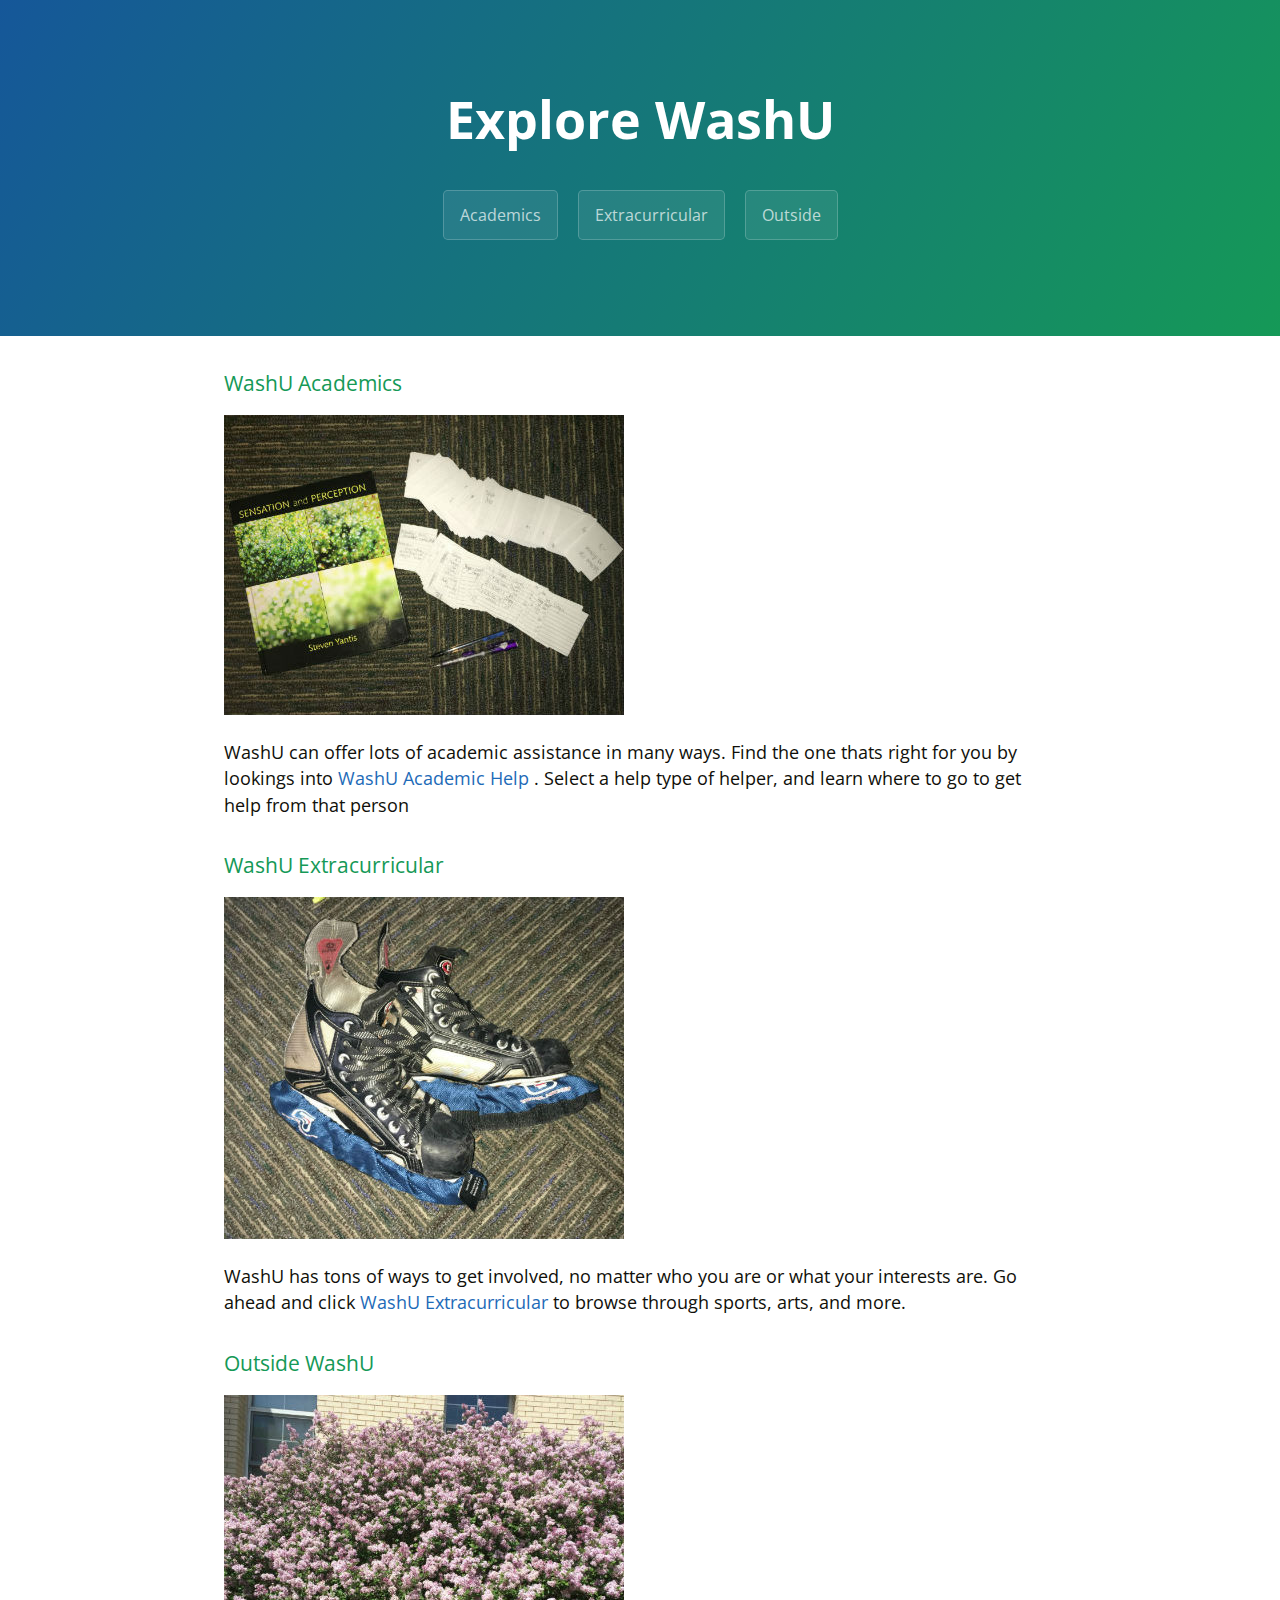
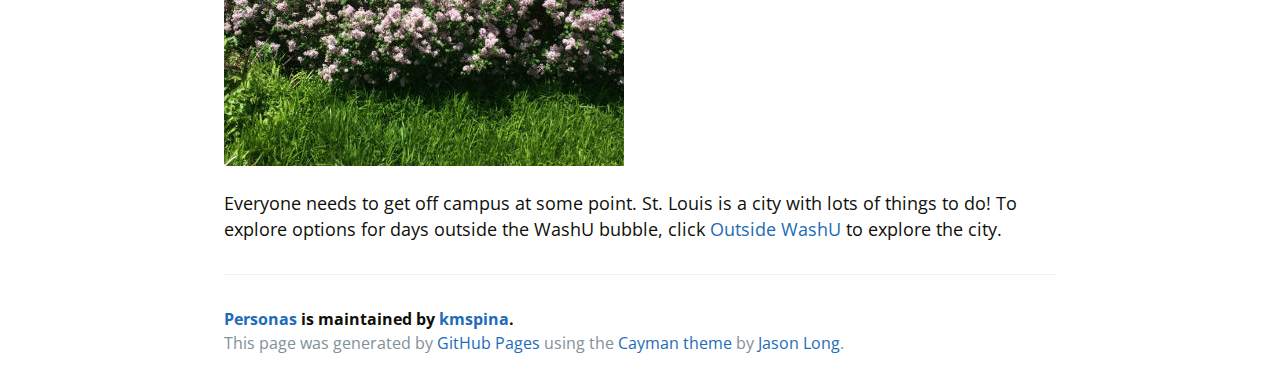
<file: index.html>
<!DOCTYPE html>
<html lang="en-us">
  <head>
    <meta charset="UTF-8">
    <title>Personas by kmspina</title>
    <meta name="viewport" content="width=device-width, initial-scale=1">
    <link rel="stylesheet" type="text/css" href="stylesheets/normalize.css" media="screen">
    <link href='https://fonts.googleapis.com/css?family=Open+Sans:400,700' rel='stylesheet' type='text/css'>
    <link rel="stylesheet" type="text/css" href="stylesheets/stylesheet.css" media="screen">
    <link rel="stylesheet" type="text/css" href="stylesheets/github-light.css" media="screen">
  </head>
  <body>
    <section class="page-header">
      <h1 class="project-name">Explore WashU</h1>
      <h2 class="project-tagline"></h2>
      <a href="http://kmspina.github.io/Personas/Academic.html" class="btn">Academics</a>
      <a href="http://kmspina.github.io/Personas/Extra.html" class="btn">Extracurricular</a>
      <a href="http://kmspina.github.io/Personas/Outside.html" class="btn">Outside</a>
    </section>

    <section class="main-content">
      <h3> WashU Academics </h3>
          <img src="Images/school.JPG">
        <p>WashU can offer lots of academic assistance in many ways.  Find the one thats right for you by lookings into <a href="Academic.html">WashU Academic Help</a> . Select a help type of helper, and learn where to go to get help from that person</p>

      <h3> WashU Extracurricular </h3>
        <img src="Images/skates.JPG">
        <p>WashU has tons of ways to get involved, no matter who you are or what your interests are.  Go ahead and click <a href="Extra.html">WashU Extracurricular</a> to browse through sports, arts, and more.</p>

      <h3> Outside WashU </h3>
      <img src="Images/flower.jpg">
        <p>Everyone needs to get off campus at some point.  St. Louis is a city with lots of things to do! To explore options for days outside the WashU bubble, click <a href="Outside.html">Outside WashU</a> to explore the city.</p>

  </p>

      <footer class="site-footer">
        <span class="site-footer-owner"><a href="https://github.com/kmspina/Personas">Personas</a> is maintained by <a href="https://github.com/kmspina">kmspina</a>.</span>

        <span class="site-footer-credits">This page was generated by <a href="https://pages.github.com">GitHub Pages</a> using the <a href="https://github.com/jasonlong/cayman-theme">Cayman theme</a> by <a href="https://twitter.com/jasonlong">Jason Long</a>.</span>
      </footer>

    </section>

  
  </body>
</html>
</file>
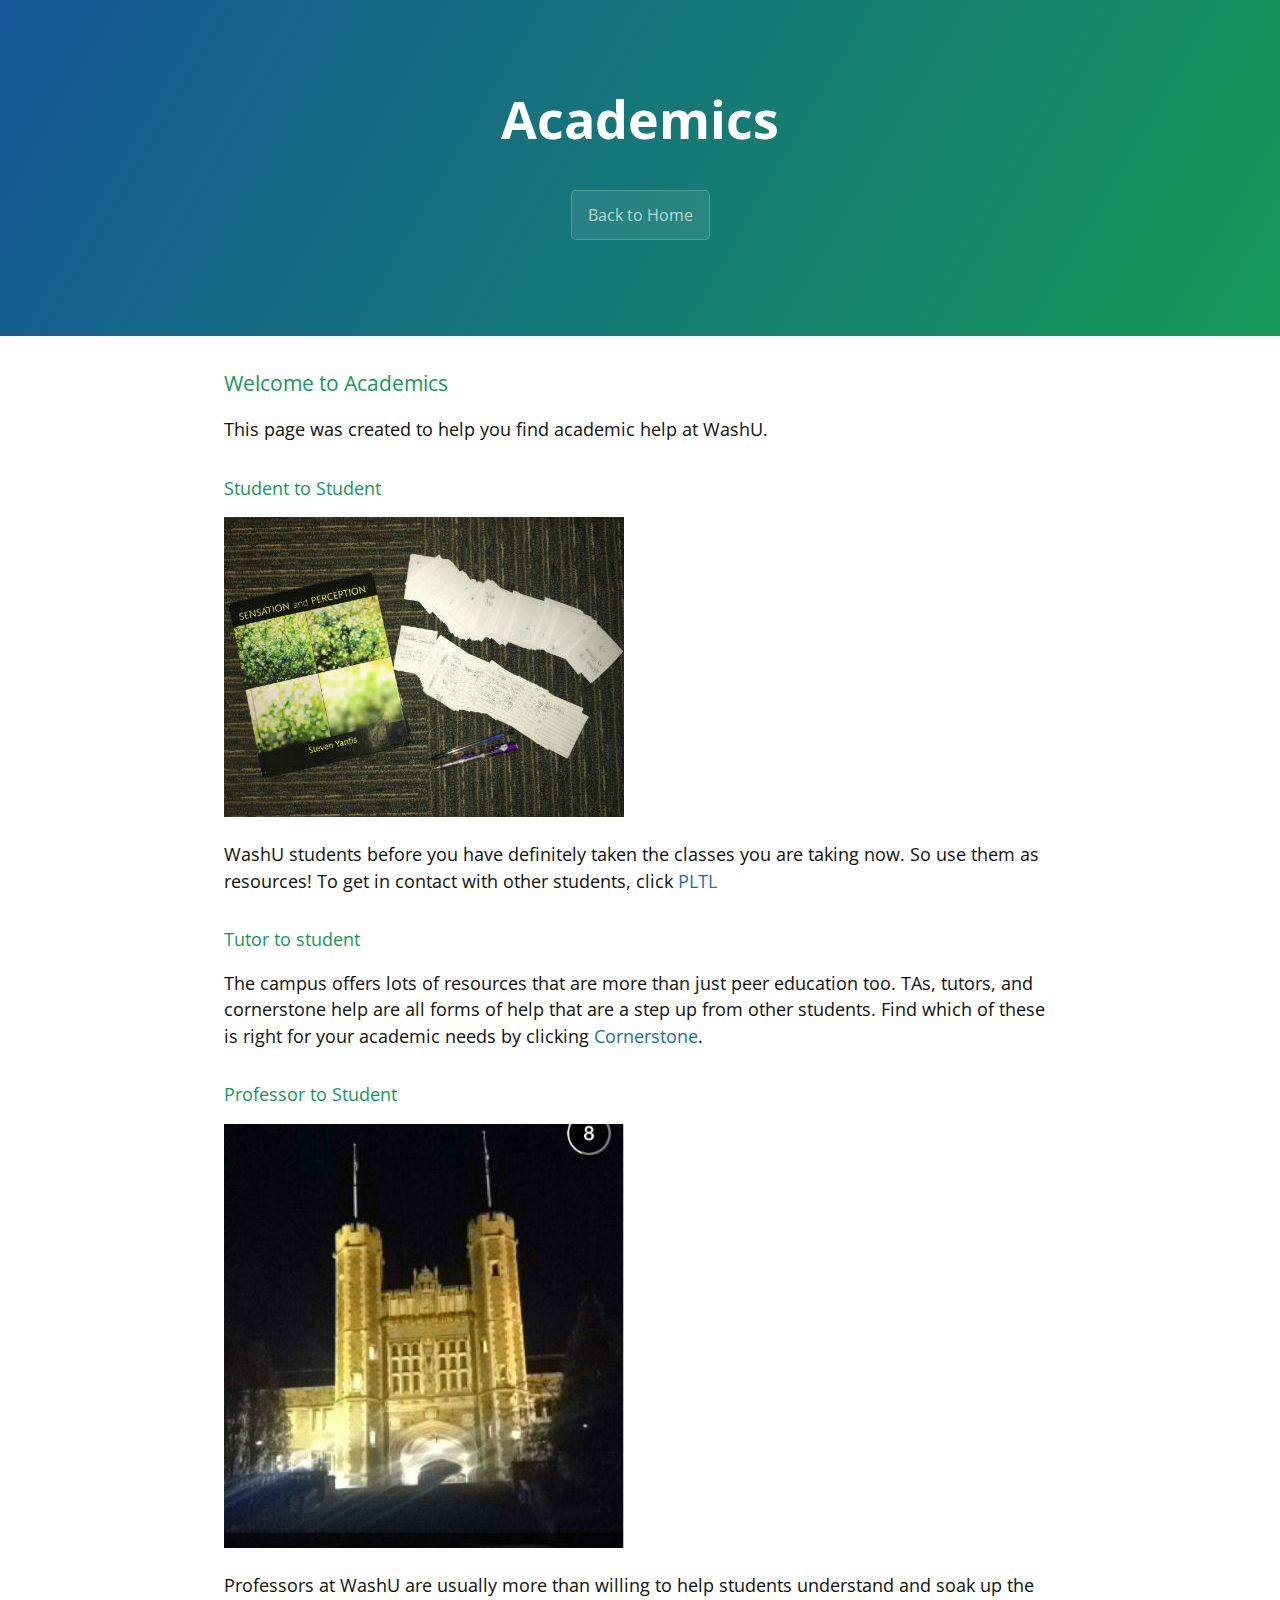
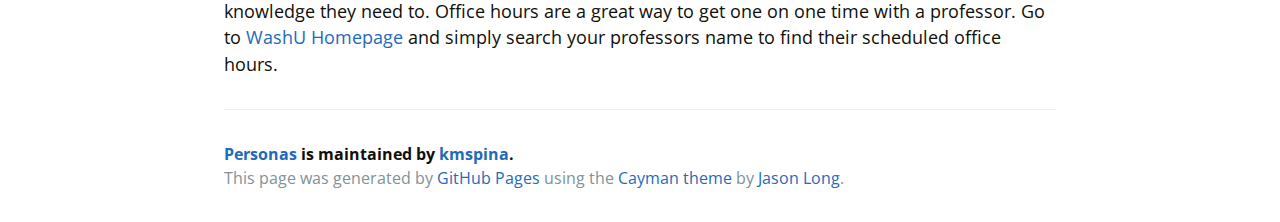
<file: Academic.html>
<!DOCTYPE html>
<html lang="en-us">
  <head>
    <meta charset="UTF-8">
    <title>WashU Academics by kmspina</title>
    <meta name="viewport" content="width=device-width, initial-scale=1">
    <link rel="stylesheet" type="text/css" href="stylesheets/normalize.css" media="screen">
    <link href='https://fonts.googleapis.com/css?family=Open+Sans:400,700' rel='stylesheet' type='text/css'>
    <link rel="stylesheet" type="text/css" href="stylesheets/stylesheet.css" media="screen">
    <link rel="stylesheet" type="text/css" href="stylesheets/github-light.css" media="screen">
  </head>
  <body>
    <section class="page-header">
      <h1 class="project-name">Academics</h1>
      <h2 class="project-tagline"></h2>
      <a href="http://kmspina.github.io/Personas/" class="btn">Back to Home</a>
    </section>

    <section class="main-content">
      <h3> Welcome to Academics </h3>
        <p> This page was created to help you find academic help at WashU.</p>

      <h4> Student to Student </h4>
         <img src="Images/school.JPG">
        <p> WashU students before you have definitely taken the classes you are taking now.  So use them as resources! To get in contact with other students, click <a href="https://teachingcenter.wustl.edu/scholarship/pltl/">PLTL</a></p>

      <h4> Tutor to student </h4>
        <p>The campus offers lots of resources that are more than just peer education too. TAs, tutors, and cornerstone help are all forms of help that are a step up from other students. Find which of these is right for your academic needs by clicking <a href="https://cornerstone.wustl.edu/">Cornerstone</a>.</p>

      <h4> Professor to Student </h4>
        <img src="Images/washu.jpg">
        <p>Professors at WashU are usually more than willing to help students understand and soak up the knowledge they need to. Office hours are a great way to get one on one time with a professor.  Go to <a href="https://wustl.edu/">WashU Homepage</a> and simply search your professors name to find their scheduled office hours.</p>


      <footer class="site-footer">
        <span class="site-footer-owner"><a href="https://github.com/kmspina/Personas">Personas</a> is maintained by <a href="https://github.com/kmspina">kmspina</a>.</span>

        <span class="site-footer-credits">This page was generated by <a href="https://pages.github.com">GitHub Pages</a> using the <a href="https://github.com/jasonlong/cayman-theme">Cayman theme</a> by <a href="https://twitter.com/jasonlong">Jason Long</a>.</span>
      </footer>

    </section>

  
  </body>
</html>
</file>
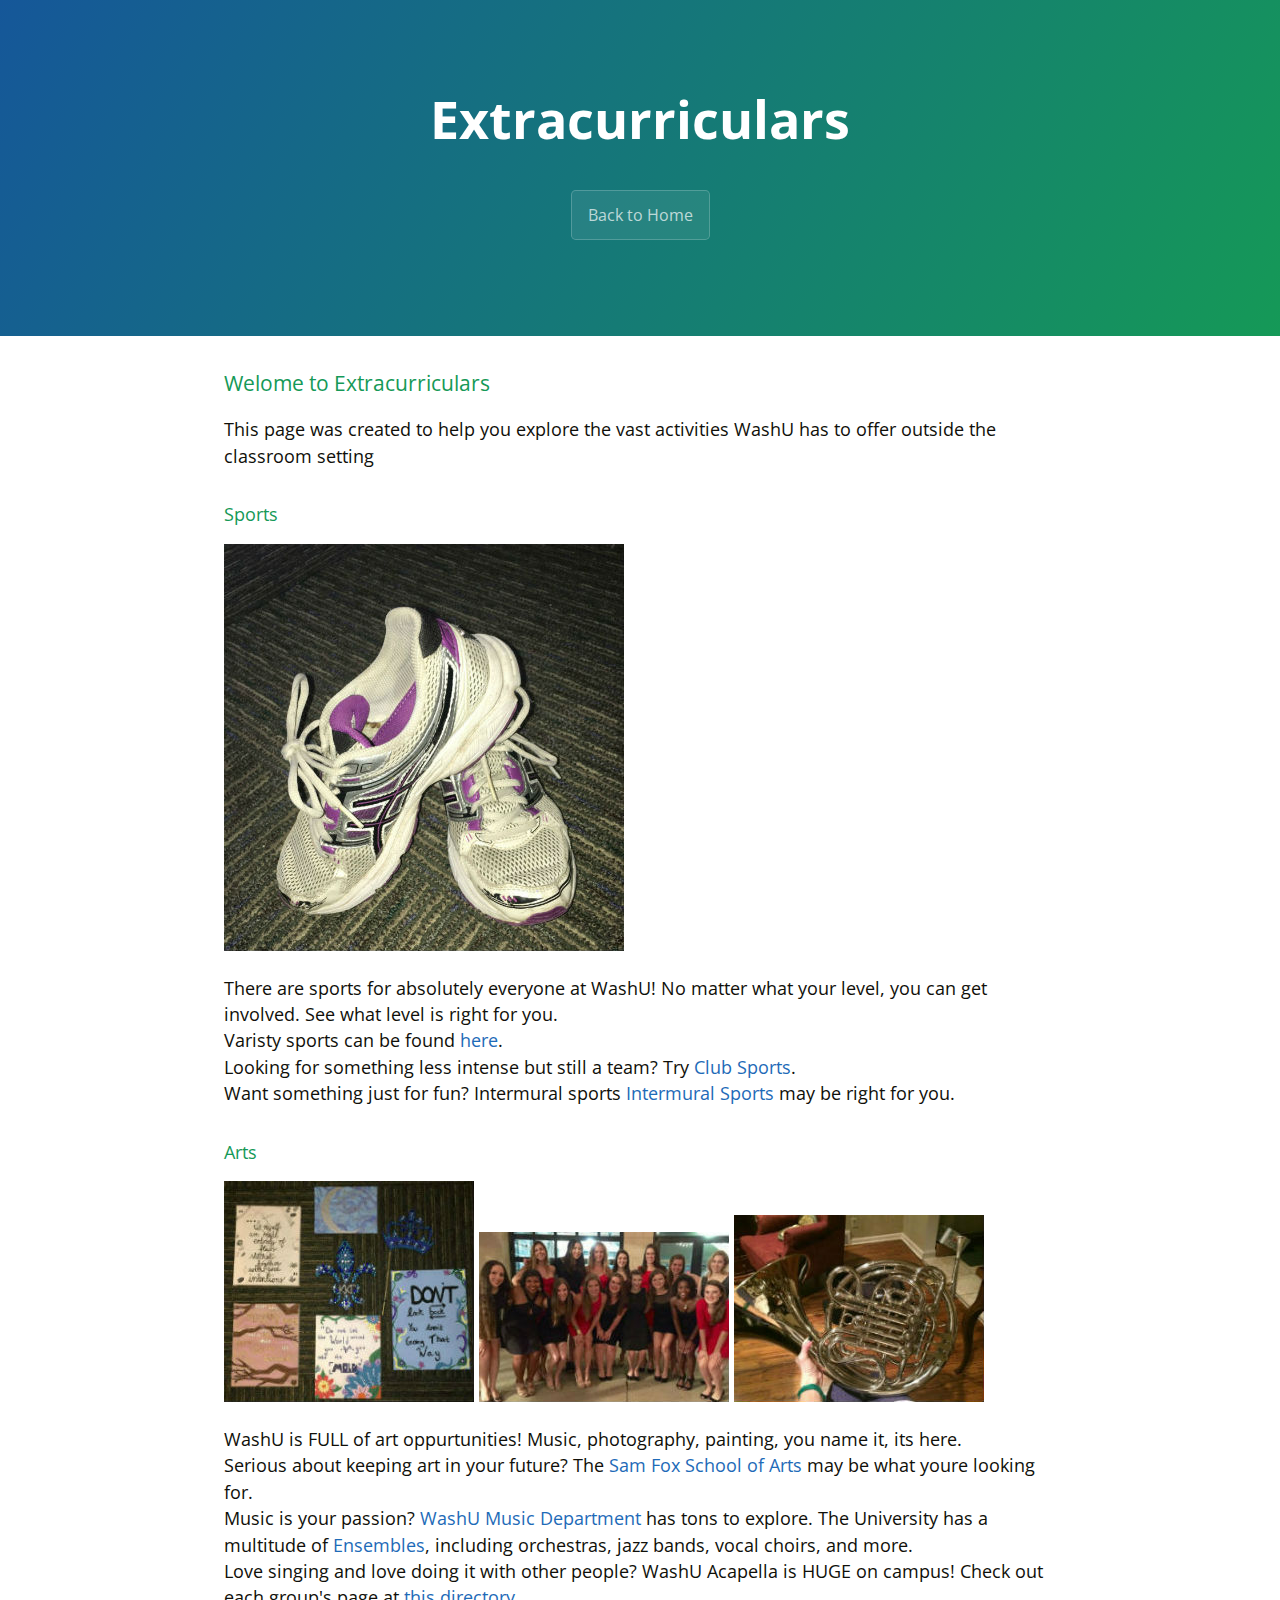
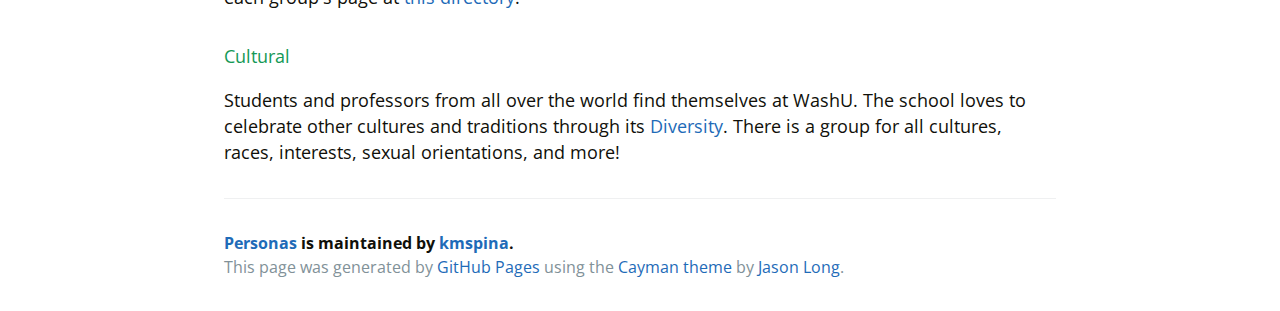
<file: Extra.html>
<!DOCTYPE html>
<html lang="en-us">
  <head>
    <meta charset="UTF-8">
    <title>WashU Extracurriculars by kmspina</title>
    <meta name="viewport" content="width=device-width, initial-scale=1">
    <link rel="stylesheet" type="text/css" href="stylesheets/normalize.css" media="screen">
    <link href='https://fonts.googleapis.com/css?family=Open+Sans:400,700' rel='stylesheet' type='text/css'>
    <link rel="stylesheet" type="text/css" href="stylesheets/stylesheet.css" media="screen">
    <link rel="stylesheet" type="text/css" href="stylesheets/github-light.css" media="screen">
  </head>
  <body>
    <section class="page-header">
      <h1 class="project-name">Extracurriculars</h1>
      <h2 class="project-tagline"></h2>
     <a href="http://kmspina.github.io/Personas/" class="btn">Back to Home</a>

    </section>

    <section class="main-content">
      <h3> Welome to Extracurriculars </h3>
        <p>This page was created to help you explore the vast activities WashU has to offer outside the classroom setting</p>

      <h4> Sports </h4>
        <img src="Images/shoes.JPG">
        <p> There are sports for absolutely everyone at WashU! No matter what your level, you can get involved. See what level is right for you. 
        <br> Varisty sports can be found <a href="http://bearsports.wustl.edu/landing/index">here</a>.  
        <br> Looking for something less intense but still a team? Try <a href="http://bearsports.wustl.edu/intramurals/sports_clubs">Club Sports</a>.  
        <br> Want something just for fun? Intermural sports <a href="http://bearsports.wustl.edu/intramurals/index">Intermural Sports</a> may be right for you.  </p>

      <h4> Arts </h4>
        <img src="Images/art.jpg">
        <img src="Images/gleafs.jpg">
        <img src="Images/horn.jpg">
        <p>  WashU is FULL of art oppurtunities! Music, photography, painting, you name it, its here.   
        <br> Serious about keeping art in your future? The <a href="http://samfoxschool.wustl.edu/">Sam Fox School of Arts</a> may be what youre looking for.
        <br> Music is your passion? <a href="https://music.wustl.edu/">WashU Music Department</a> has tons to explore.  The University has a multitude of <a href="https://music.wustl.edu/ensembles">Ensembles</a>, including orchestras, jazz bands, vocal choirs, and more.  
        <br> Love singing and love doing it with other people? WashU Acapella is HUGE on campus! Check out each group's page at <a href="https://portfolio.wustl.edu/organizations?SearchValue=a%20cappella&SearchType=Category&CurrentPage=1&SelectedCategoryId=5596">this directory</a>.</p>

      <h4> Cultural </h4>
      <p>Students and professors from all over the world find themselves at WashU.  The school loves to celebrate other cultures and traditions through its <a href="http://diversity.wustl.edu/students/diversity-organizations/">Diversity</a>. There is a group for all cultures, races, interests, sexual orientations, and more!</p>

      <footer class="site-footer">
        <span class="site-footer-owner"><a href="https://github.com/kmspina/Personas">Personas</a> is maintained by <a href="https://github.com/kmspina">kmspina</a>.</span>

        <span class="site-footer-credits">This page was generated by <a href="https://pages.github.com">GitHub Pages</a> using the <a href="https://github.com/jasonlong/cayman-theme">Cayman theme</a> by <a href="https://twitter.com/jasonlong">Jason Long</a>.</span>
      </footer>

    </section>

  
  </body>
</html>
</file>
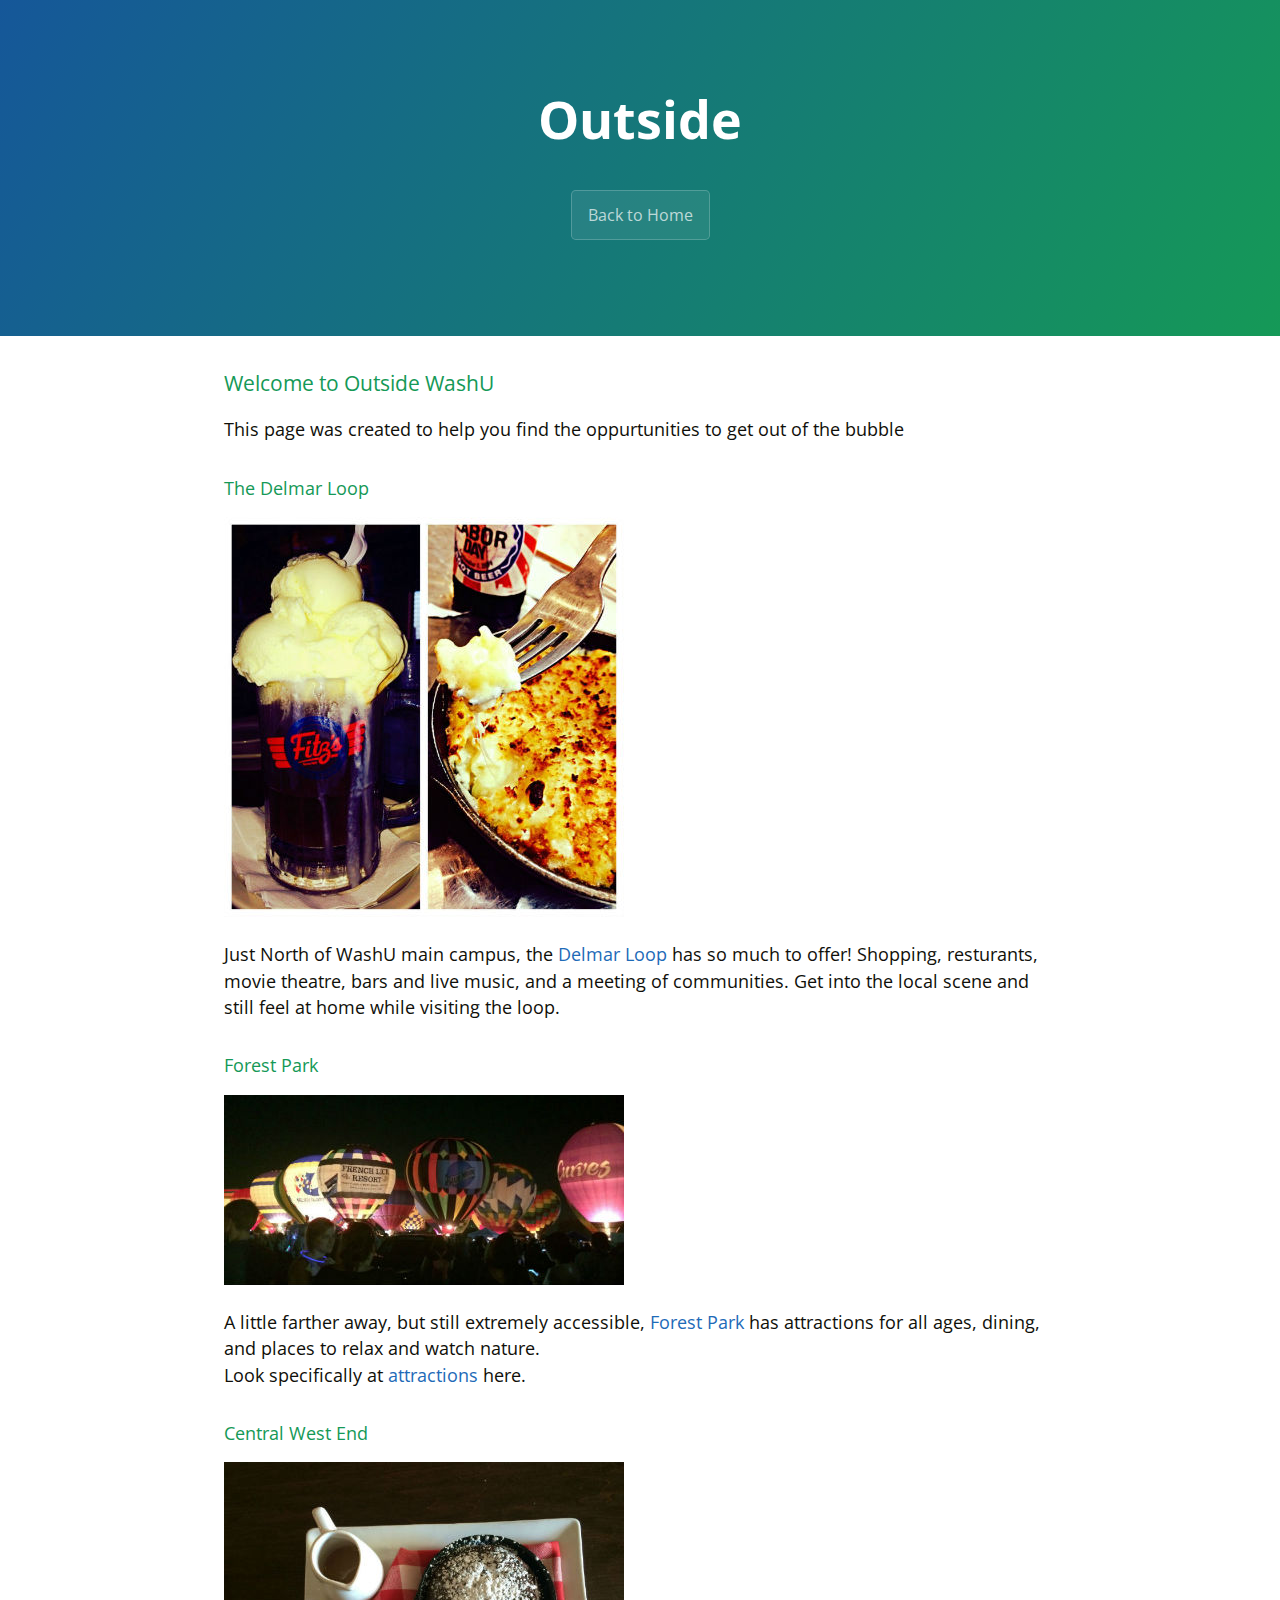
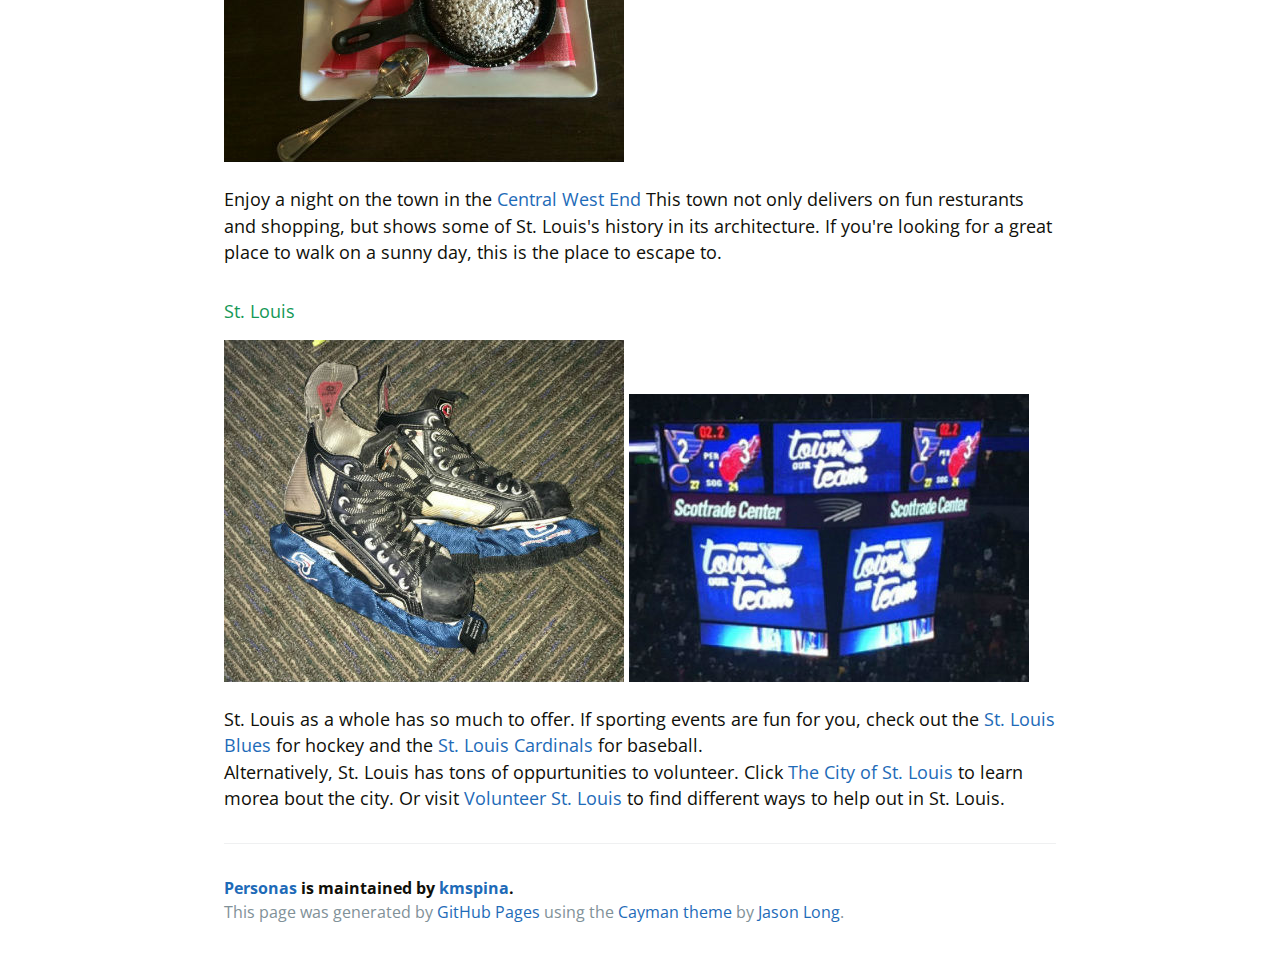
<file: Outside.html>
<!DOCTYPE html>
<html lang="en-us">
  <head>
    <meta charset="UTF-8">
    <title>WashU Academics by kmspina</title>
    <meta name="viewport" content="width=device-width, initial-scale=1">
    <link rel="stylesheet" type="text/css" href="stylesheets/normalize.css" media="screen">
    <link href='https://fonts.googleapis.com/css?family=Open+Sans:400,700' rel='stylesheet' type='text/css'>
    <link rel="stylesheet" type="text/css" href="stylesheets/stylesheet.css" media="screen">
    <link rel="stylesheet" type="text/css" href="stylesheets/github-light.css" media="screen">
  </head>
  <body>
    <section class="page-header">
      <h1 class="project-name">Outside</h1>
      <h2 class="project-tagline"></h2>
      <a href="http://kmspina.github.io/Personas/" class="btn">Back to Home</a>
    </section>

    <section class="main-content">
     <h3> Welcome to Outside WashU </h3>
        <p>This page was created to help you find the oppurtunities to get out of the bubble</p>

    <h4> The Delmar Loop </h4>
       <img src="Images/food.jpg">
      <p> Just North of WashU main campus, the <a href="http://visittheloop.com/">Delmar Loop</a> has so much to offer! Shopping, resturants, movie theatre, bars and live music, and a meeting of communities.  Get into the local scene and still feel at home while visiting the loop.</p>

    <h4> Forest Park </h4>
       <img src="Images/balloons.jpg">
      <p> A little farther away, but still extremely accessible, <a href="http://www.forestparkforever.org/">Forest Park</a> has attractions for all ages, dining, and places to relax and watch nature.
      <br> Look specifically at <a href="http://www.forestparkforever.org/park-attractions/">attractions</a> here. </p>

    <h4> Central West End </h4>
       <img src="Images/dessert.jpg">
      <p>Enjoy a night on the town in the <a href="http://cwescene.com/">Central West End</a> This town not only delivers on fun resturants and shopping, but shows some of St. Louis's history in its architecture. If you're looking for a great place to walk on a sunny day, this is the place to escape to.</p>

    <h4> St. Louis </h4>
      <img src="Images/skates.JPG">
      <img src="Images/b;ues.jpg">
      <p>St. Louis as a whole has so much to offer.  If sporting events are fun for you, check out the <a href="http://blues.nhl.com/"> St. Louis Blues</a> for hockey and the <a href="http://stlouis.cardinals.mlb.com/index.jsp?c_id=stl"> St. Louis Cardinals</a> for baseball.
      <br> Alternatively, St. Louis has tons of oppurtunities to volunteer. Click <a href="https://www.stlouis-mo.gov/">The City of St. Louis</a> to learn morea bout the city.  Or visit <a href="https://www.volunteermatch.org/search/index.jsp?r=msa&l=63627"> Volunteer St. Louis</a> to find different ways to help out in St. Louis.</p>


      <footer class="site-footer">
        <span class="site-footer-owner"><a href="https://github.com/kmspina/Personas">Personas</a> is maintained by <a href="https://github.com/kmspina">kmspina</a>.</span>

        <span class="site-footer-credits">This page was generated by <a href="https://pages.github.com">GitHub Pages</a> using the <a href="https://github.com/jasonlong/cayman-theme">Cayman theme</a> by <a href="https://twitter.com/jasonlong">Jason Long</a>.</span>
      </footer>

    </section>

  
  </body>
</html>
</file>
<file: stylesheets/stylesheet.css>
* {
  box-sizing: border-box; }

body {
  padding: 0;
  margin: 0;
  font-family: "Open Sans", "Helvetica Neue", Helvetica, Arial, sans-serif;
  font-size: 16px;
  line-height: 1.5;
  color: #10100a; 
  background color: #ececdf;
}

a {
  color: #1e6bb8;
  text-decoration: none; }
  a:hover {
    text-decoration: none; }

.btn {
  display: inline-block;
  margin-bottom: 1rem;
  color: rgba(255, 255, 255, 0.7);
  background-color: rgba(255, 255, 255, 0.08);
  border-color: rgba(255, 255, 255, 0.2);
  border-style: solid;
  border-width: 1px;
  border-radius: 0.3rem;
  transition: color 0.2s, background-color 0.2s, border-color 0.2s; }
  .btn + .btn {
    margin-left: 1rem; }

.btn:hover {
  color: rgba(255, 255, 255, 0.8);
  text-decoration: none;
  background-color: rgba(255, 255, 255, 0.2);
  border-color: rgba(255, 255, 255, 0.3); }

@media screen and (min-width: 64em) {
  .btn {
    padding: 0.75rem 1rem; } }

@media screen and (min-width: 42em) and (max-width: 64em) {
  .btn {
    padding: 0.6rem 0.9rem;
    font-size: 0.9rem; } }

@media screen and (max-width: 42em) {
  .btn {
    display: block;
    width: 100%;
    padding: 0.75rem;
    font-size: 0.9rem; }
    .btn + .btn {
      margin-top: 1rem;
      margin-left: 0; } }

.page-header {
  color: #fff;
  text-align: center;
  background-color: #159957;
  background-image: linear-gradient(120deg, #155799, #159957); }

@media screen and (min-width: 64em) {
  .page-header {
    padding: 5rem 6rem; } }

@media screen and (min-width: 42em) and (max-width: 64em) {
  .page-header {
    padding: 3rem 4rem; } }

@media screen and (max-width: 42em) {
  .page-header {
    padding: 2rem 1rem; } }

.project-name {
  margin-top: 0;
  margin-bottom: 0.1rem; }

@media screen and (min-width: 64em) {
  .project-name {
    font-size: 3.25rem; } }

@media screen and (min-width: 42em) and (max-width: 64em) {
  .project-name {
    font-size: 2.25rem; } }

@media screen and (max-width: 42em) {
  .project-name {
    font-size: 1.75rem; } }

.project-tagline {
  margin-bottom: 2rem;
  font-weight: normal;
  opacity: 0.7; }

@media screen and (min-width: 64em) {
  .project-tagline {
    font-size: 1.25rem; } }

@media screen and (min-width: 42em) and (max-width: 64em) {
  .project-tagline {
    font-size: 1.15rem; } }

@media screen and (max-width: 42em) {
  .project-tagline {
    font-size: 1rem; } }

.main-content :first-child {
  margin-top: 0; }
.main-content img {
  max-width: 100%; }
.main-content h1, .main-content h2, .main-content h3, .main-content h4, .main-content h5, .main-content h6 {
  margin-top: 2rem;
  margin-bottom: 1rem;
  font-weight: normal;
  color: #159957; }
.main-content p {
  margin-bottom: 1em; }
.main-content code {
  padding: 2px 4px;
  font-family: Consolas, "Liberation Mono", Menlo, Courier, monospace;
  font-size: 0.9rem;
  color: #383e41;
  background-color: #f3f6fa;
  border-radius: 0.3rem; }
.main-content pre {
  padding: 0.8rem;
  margin-top: 0;
  margin-bottom: 1rem;
  font: 1rem Consolas, "Liberation Mono", Menlo, Courier, monospace;
  color: #567482;
  word-wrap: normal;
  background-color: #f3f6fa;
  border: solid 1px #dce6f0;
  border-radius: 0.3rem; }
  .main-content pre > code {
    padding: 0;
    margin: 0;
    font-size: 0.9rem;
    color: #567482;
    word-break: normal;
    white-space: pre;
    background: transparent;
    border: 0; }
.main-content .highlight {
  margin-bottom: 1rem; }
  .main-content .highlight pre {
    margin-bottom: 0;
    word-break: normal; }
.main-content .highlight pre, .main-content pre {
  padding: 0.8rem;
  overflow: auto;
  font-size: 0.9rem;
  line-height: 1.45;
  border-radius: 0.3rem; }
.main-content pre code, .main-content pre tt {
  display: inline;
  max-width: initial;
  padding: 0;
  margin: 0;
  overflow: initial;
  line-height: inherit;
  word-wrap: normal;
  background-color: transparent;
  border: 0; }
  .main-content pre code:before, .main-content pre code:after, .main-content pre tt:before, .main-content pre tt:after {
    content: normal; }
.main-content ul, .main-content ol {
  margin-top: 0; }
.main-content blockquote {
  padding: 0 1rem;
  margin-left: 0;
  color: #819198;
  border-left: 0.3rem solid #dce6f0; }
  .main-content blockquote > :first-child {
    margin-top: 0; }
  .main-content blockquote > :last-child {
    margin-bottom: 0; }
.main-content table {
  display: block;
  width: 100%;
  overflow: auto;
  word-break: normal;
  word-break: keep-all; }
  .main-content table th {
    font-weight: bold; }
  .main-content table th, .main-content table td {
    padding: 0.5rem 1rem;
    border: 1px solid #e9ebec; }
.main-content dl {
  padding: 0; }
  .main-content dl dt {
    padding: 0;
    margin-top: 1rem;
    font-size: 1rem;
    font-weight: bold; }
  .main-content dl dd {
    padding: 0;
    margin-bottom: 1rem; }
.main-content hr {
  height: 2px;
  padding: 0;
  margin: 1rem 0;
  background-color: #eff0f1;
  border: 0; }

@media screen and (min-width: 64em) {
  .main-content {
    max-width: 64rem;
    padding: 2rem 6rem;
    margin: 0 auto;
    font-size: 1.1rem; } }

@media screen and (min-width: 42em) and (max-width: 64em) {
  .main-content {
    padding: 2rem 4rem;
    font-size: 1.1rem; } }

@media screen and (max-width: 42em) {
  .main-content {
    padding: 2rem 1rem;
    font-size: 1rem; } }

.site-footer {
  padding-top: 2rem;
  margin-top: 2rem;
  border-top: solid 1px #eff0f1; }

.site-footer-owner {
  display: block;
  font-weight: bold; }

.site-footer-credits {
  color: #819198; }

@media screen and (min-width: 64em) {
  .site-footer {
    font-size: 1rem; } }

@media screen and (min-width: 42em) and (max-width: 64em) {
  .site-footer {
    font-size: 1rem; } }

@media screen and (max-width: 42em) {
  .site-footer {
    font-size: 0.9rem; } }
</file>
<file: stylesheets/github-light.css>
/*
   Copyright 2014 GitHub Inc.

   Licensed under the Apache License, Version 2.0 (the "License");
   you may not use this file except in compliance with the License.
   You may obtain a copy of the License at

       http://www.apache.org/licenses/LICENSE-2.0

   Unless required by applicable law or agreed to in writing, software
   distributed under the License is distributed on an "AS IS" BASIS,
   WITHOUT WARRANTIES OR CONDITIONS OF ANY KIND, either express or implied.
   See the License for the specific language governing permissions and
   limitations under the License.

*/

.pl-c /* comment */ {
  color: #969896;
}

.pl-c1      /* constant, markup.raw, meta.diff.header, meta.module-reference, meta.property-name, support, support.constant, support.variable, variable.other.constant */,
.pl-s .pl-v /* string variable */ {
  color: #0086b3;
}

.pl-e  /* entity */,
.pl-en /* entity.name */ {
  color: #795da3;
}

.pl-s .pl-s1 /* string source */,
.pl-smi      /* storage.modifier.import, storage.modifier.package, storage.type.java, variable.other, variable.parameter.function */ {
  color: #333;
}

.pl-ent /* entity.name.tag */ {
  color: #63a35c;
}

.pl-k /* keyword, storage, storage.type */ {
  color: #a71d5d;
}

.pl-pds              /* punctuation.definition.string, string.regexp.character-class */,
.pl-s                /* string */,
.pl-s .pl-pse .pl-s1 /* string punctuation.section.embedded source */,
.pl-sr               /* string.regexp */,
.pl-sr .pl-cce       /* string.regexp constant.character.escape */,
.pl-sr .pl-sra       /* string.regexp string.regexp.arbitrary-repitition */,
.pl-sr .pl-sre       /* string.regexp source.ruby.embedded */ {
  color: #183691;
}

.pl-v /* variable */ {
  color: #ed6a43;
}

.pl-id /* invalid.deprecated */ {
  color: #b52a1d;
}

.pl-ii /* invalid.illegal */ {
  background-color: #b52a1d;
  color: #f8f8f8;
}

.pl-sr .pl-cce /* string.regexp constant.character.escape */ {
  color: #63a35c;
  font-weight: bold;
}

.pl-ml /* markup.list */ {
  color: #693a17;
}

.pl-mh        /* markup.heading */,
.pl-mh .pl-en /* markup.heading entity.name */,
.pl-ms        /* meta.separator */ {
  color: #1d3e81;
  font-weight: bold;
}

.pl-mq /* markup.quote */ {
  color: #008080;
}

.pl-mi /* markup.italic */ {
  color: #333;
  font-style: italic;
}

.pl-mb /* markup.bold */ {
  color: #333;
  font-weight: bold;
}

.pl-md /* markup.deleted, meta.diff.header.from-file */ {
  background-color: #ffecec;
  color: #bd2c00;
}

.pl-mi1 /* markup.inserted, meta.diff.header.to-file */ {
  background-color: #eaffea;
  color: #55a532;
}

.pl-mdr /* meta.diff.range */ {
  color: #795da3;
  font-weight: bold;
}

.pl-mo /* meta.output */ {
  color: #1d3e81;
}
</file>
